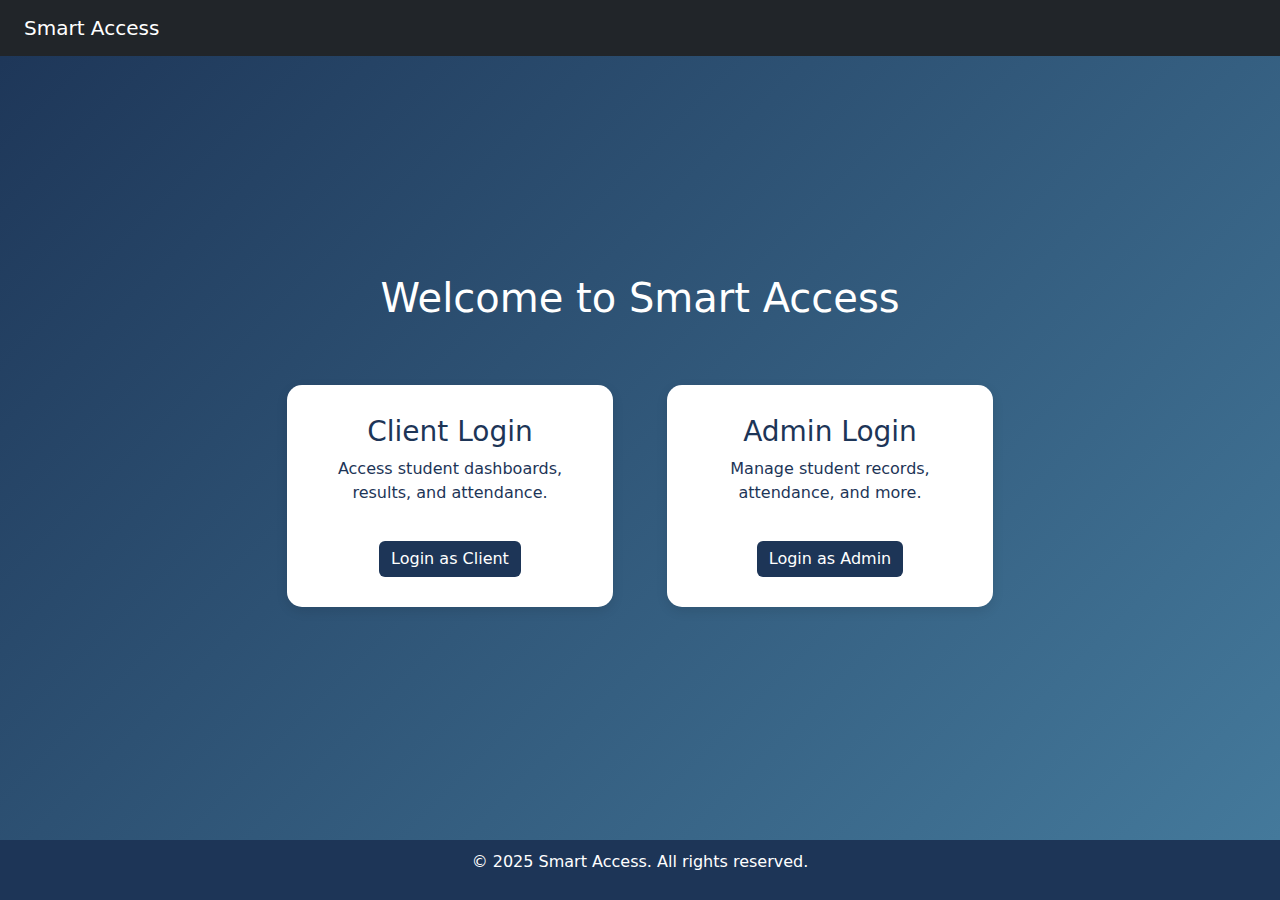
<file: frontend/index.html>
<!DOCTYPE html>
<html lang="en">
<head>
  <meta charset="UTF-8" />
  <meta name="viewport" content="width=device-width, initial-scale=1.0"/>
  <title>Welcome | Smart Access</title>
  <link href="https://cdn.jsdelivr.net/npm/bootstrap@5.3.0/dist/css/bootstrap.min.css" rel="stylesheet" />
  <style>
    body {
      background: linear-gradient(135deg, #1d3557, #457b9d);
      color: white;
      min-height: 100vh;
      display: flex;
      flex-direction: column;
    }

    .hero-section {
      flex-grow: 1;
      display: flex;
      align-items: center;
      justify-content: center;
      text-align: center;
      padding: 60px 20px;
    }

    .role-card {
      background-color: white;
      color: #1d3557;
      border-radius: 15px;
      padding: 30px;
      margin: 15px;
      box-shadow: 0 4px 12px rgba(0,0,0,0.1);
      transition: transform 0.3s ease;
    }

    .role-card:hover {
      transform: scale(1.05);
    }

    .btn-login {
      margin-top: 20px;
      background-color: #1d3557;
      color: white;
      border: none;
      transition: background 0.3s ease;
    }

    .btn-login:hover {
      background-color: #457b9d;
    }

    footer {
      background-color: #1d3557;
      color: white;
      text-align: center;
      padding: 10px 0;
    }
  </style>
</head>
<body>

  <nav class="navbar navbar-dark bg-dark px-4">
    <a class="navbar-brand" href="#">Smart Access</a>
  </nav>

  <section class="hero-section">
    <div class="container">
      <h1 class="mb-5">Welcome to Smart Access</h1>
      <div class="row justify-content-center">
        <div class="col-md-4">
          <div class="role-card">
            <h3>Client Login</h3>
            <p>Access student dashboards, results, and attendance.</p>
            <a href="client/login.html" class="btn btn-login">Login as Client</a>
          </div>
        </div>
        <div class="col-md-4">
          <div class="role-card">
            <h3>Admin Login</h3>
            <p>Manage student records, attendance, and more.</p>
            <a href="admin/login.html" class="btn btn-login">Login as Admin</a>
          </div>
        </div>
      </div>
    </div>
  </section>

  <footer>
    <p>&copy; 2025 Smart Access. All rights reserved.</p>
  </footer>

</body>
</html>
</file>
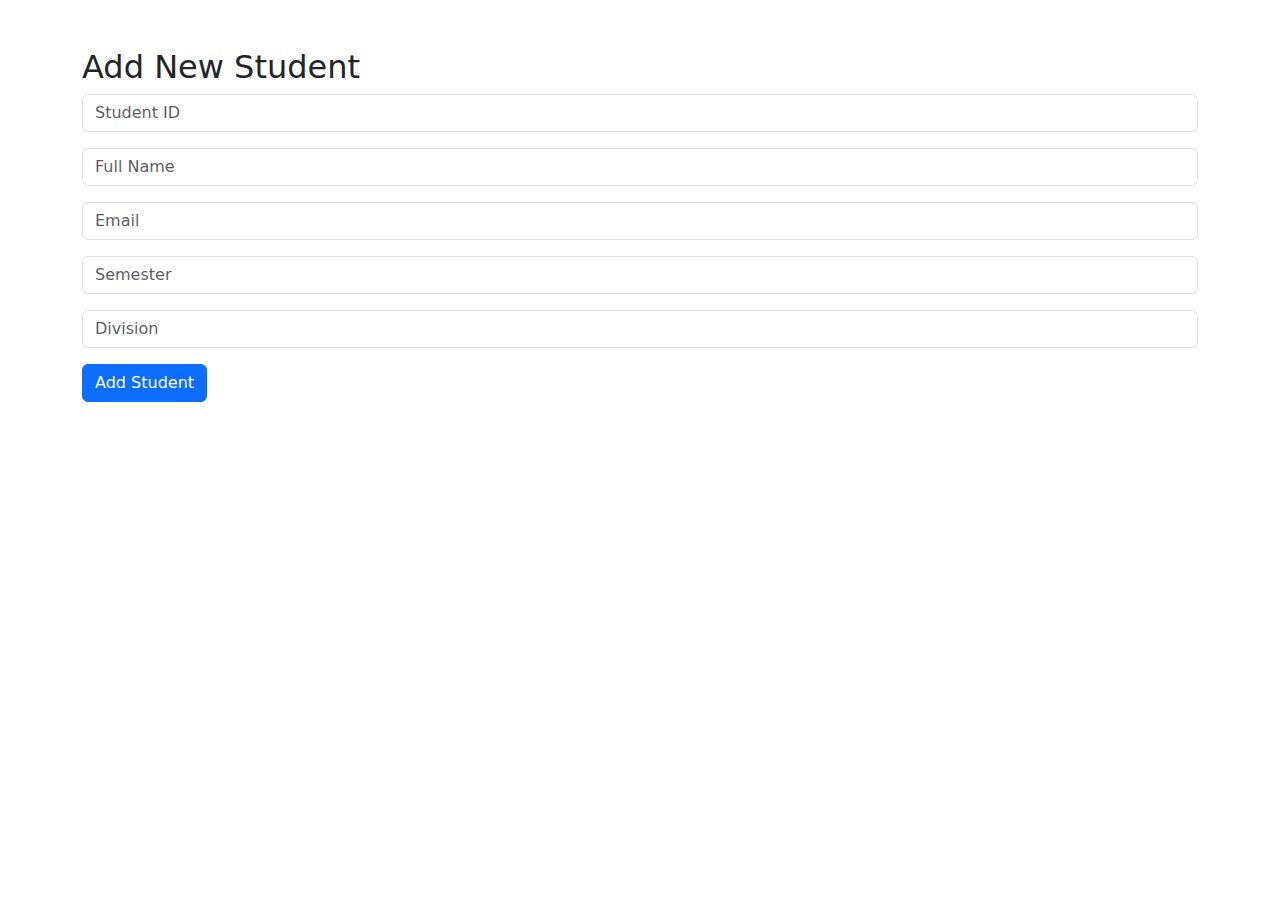
<file: frontend/admin/add-student.html>
<html lang="en">
<head>
  <meta charset="UTF-8">
  <meta name="viewport" content="width=device-width, initial-scale=1.0">
  <title>Add Student</title>
  <link href="https://cdn.jsdelivr.net/npm/bootstrap@5.3.0/dist/css/bootstrap.min.css" rel="stylesheet">
</head>
<body>
  <div class="container mt-5">
    <h2>Add New Student</h2>
    <form id="addStudentForm">
      <input type="text" class="form-control mb-3" id="studentId" placeholder="Student ID" required>
      <input type="text" class="form-control mb-3" id="name" placeholder="Full Name" required>
      <input type="email" class="form-control mb-3" id="email" placeholder="Email" required>
      <input type="text" class="form-control mb-3" id="semester" placeholder="Semester" required>
      <input type="text" class="form-control mb-3" id="division" placeholder="Division" required>
      <button type="submit" class="btn btn-primary">Add Student</button>
    </form>
    <p id="status"></p>
  </div>
  <script src="script/add-student.js"></script>
</body>
</html>
</file>
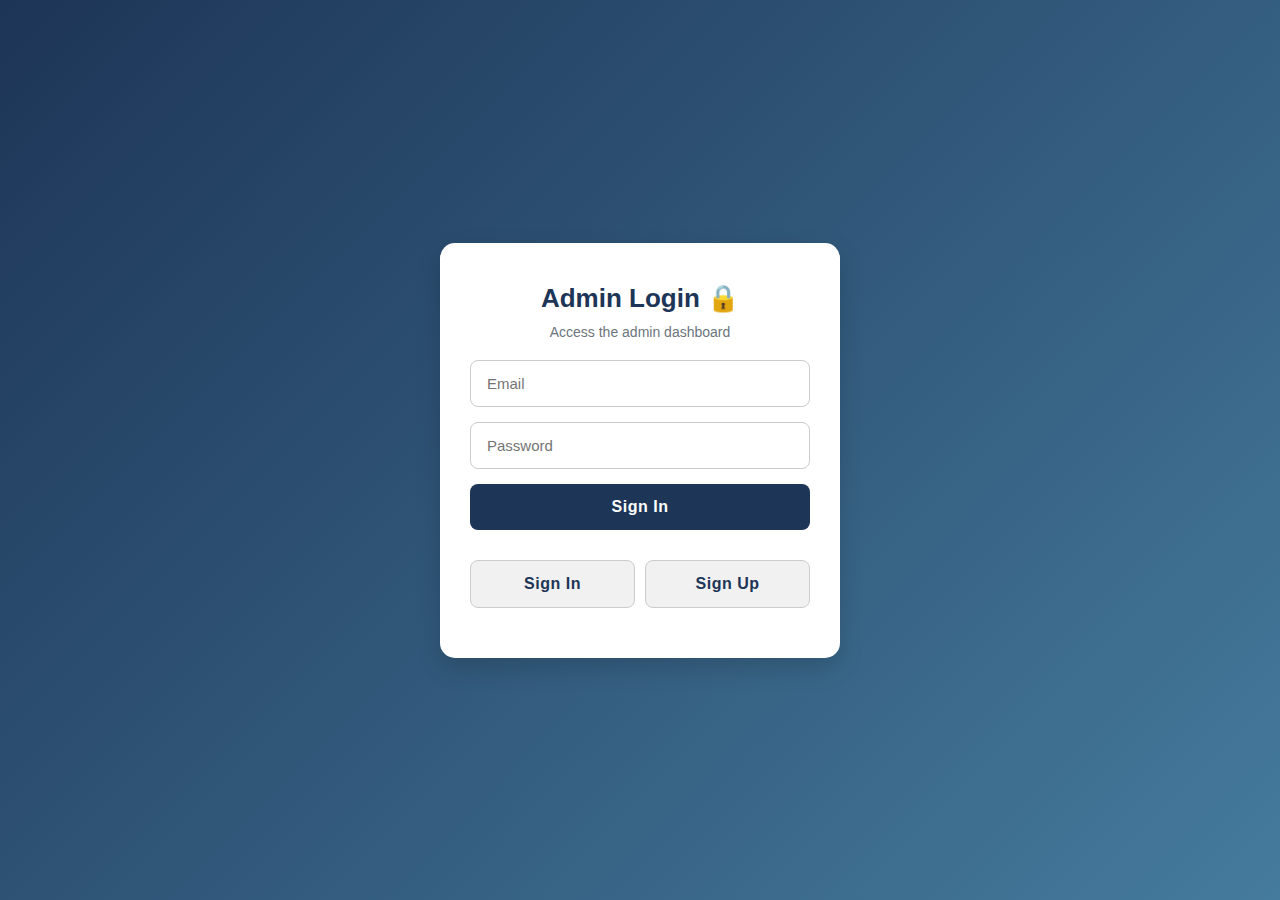
<file: frontend/admin/admin.html>
<!DOCTYPE html>
<html lang="en">
<head>
  <meta charset="UTF-8" />
  <meta name="viewport" content="width=device-width, initial-scale=1.0">
  <title>Smart Admin Dashboard</title>
  <link href="https://cdn.jsdelivr.net/npm/bootstrap@5.3.0/dist/css/bootstrap.min.css" rel="stylesheet">
  <style>
    body {
      background-color: #f8f9fa;
    }

    .sidebar {
      width: 250px;
      background-color: #1d3557;
      height: 100vh;
      padding-top: 30px;
      color: white;
    }

    .sidebar a {
      color: white;
      text-decoration: none;
      padding: 12px 20px;
      display: block;
    }

    .sidebar a:hover {
      background-color: #457b9d;
    }

    .main {
      padding: 30px;
      flex-grow: 1;
    }

    .card {
      border-radius: 10px;
      box-shadow: 0 4px 10px rgba(0, 0, 0, 0.1);
    }

    .card-title {
      font-weight: 600;
    }

    .logout {
      position: absolute;
      bottom: 20px;
      left: 20px;
    }

    .alert-box {
      background-color: #ffddcc;
      padding: 15px;
      border-left: 5px solid #e76f51;
      margin-bottom: 20px;
      border-radius: 6px;
    }

    @media (max-width: 768px) {
      .d-flex {
        flex-direction: column;
      }

      .sidebar {
        height: auto;
      }
    }
  </style>
</head>
<body>
  <div class="d-flex">
    <!-- Sidebar -->
    <div class="sidebar">
      <h4 class="text-center">Admin Panel</h4>
      <a href="dashboard.html">📊 Dashboard</a>
      <a href="attendance_summary.html">📈 Attendance Summary</a>
      <a href="add-student.html">➕ Add Student</a>
      <a href="add-result.html">📝 Add Result</a>
      <a href="attendance.html">📅 Mark Attendance</a>
      <a href="settings.html">⚙️ Settings</a>
      <a href="#" onclick="logout()" class="logout">🚪 Logout</a>
    </div>

    <!-- Main Content -->
    <div class="main">
      <h2 class="mb-4">👋 Welcome, Admin</h2>

      <!-- Summary Cards -->
      <div class="row mb-4">
        <div class="col-md-4">
          <div class="card bg-primary text-white p-4">
            <div class="card-body">
              <h5 class="card-title">Total Actions</h5>
              <p class="card-text" id="totalActions">42</p>
            </div>
          </div>
        </div>
        <div class="col-md-4">
          <div class="card bg-success text-white p-4">
            <div class="card-body">
              <h5 class="card-title">Pending Reviews</h5>
              <p class="card-text" id="pendingTasks">7</p>
            </div>
          </div>
        </div>
        <div class="col-md-4">
          <div class="card bg-warning text-dark p-4">
            <div class="card-body">
              <h5 class="card-title">Notifications</h5>
              <p class="card-text" id="alerts">3 new alerts</p>
            </div>
          </div>
        </div>
      </div>

      <!-- Alerts -->
      <div class="alert-box">
        🚨 <strong>System Alert:</strong> You have students with attendance below 75%.
      </div>

      <!-- Recent Activity -->
      <h5 class="mt-4 mb-3">🕒 Recent Activity</h5>
      <ul class="list-group">
        <li class="list-group-item">✅ Admin logged in</li>
        <li class="list-group-item">📝 Result added for Student ID 23CS060</li>
        <li class="list-group-item">📅 Attendance marked for 10 students</li>
      </ul>
    </div>
  </div>

  <script>
    if (!localStorage.getItem("adminToken")) {
      alert("Unauthorized access. Please login first.");
      window.location.href = "login.html";
    }

    function logout() {
      localStorage.removeItem("adminToken");
      window.location.href = "login.html";
    }

    // You can later replace dummy stats with fetch API calls.
  </script>
</body>
</html>
</file>
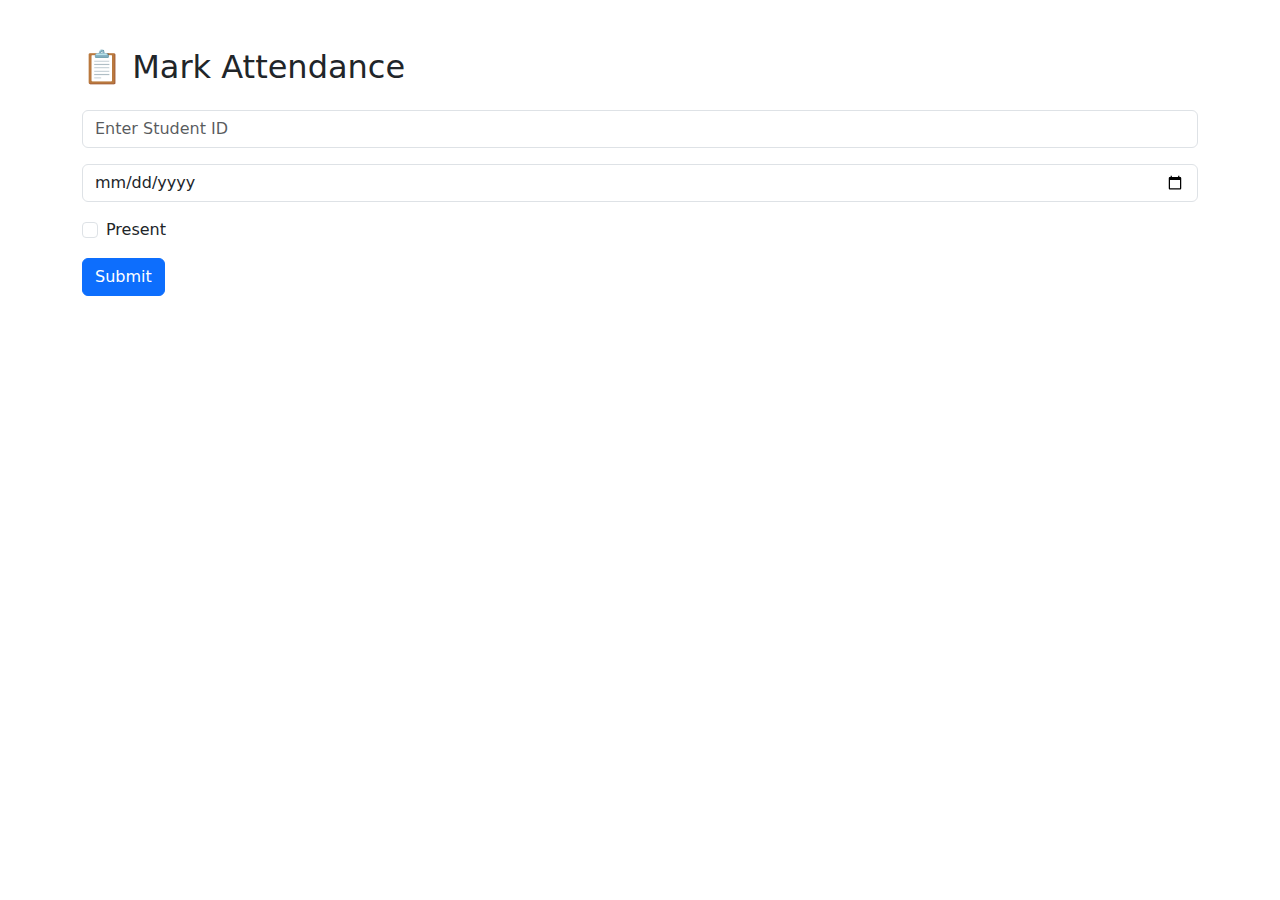
<file: frontend/admin/attendance.html>
<!DOCTYPE html>
<html lang="en">
<head>
  <meta charset="UTF-8" />
  <meta name="viewport" content="width=device-width, initial-scale=1.0"/>
  <title>Mark Attendance</title>
  <link href="https://cdn.jsdelivr.net/npm/bootstrap@5.3.0/dist/css/bootstrap.min.css" rel="stylesheet"/>
</head>
<body>
  <div class="container mt-5">
    <h2 class="mb-4">📋 Mark Attendance</h2>
    <form id="markAttendanceForm">
      <div class="mb-3">
        <input type="text" id="studentId" class="form-control" placeholder="Enter Student ID" required />
      </div>
      <div class="mb-3">
        <input type="date" id="date" class="form-control" required />
      </div>
      <div class="form-check mb-3">
        <input type="checkbox" id="present" class="form-check-input" />
        <label class="form-check-label" for="present">Present</label>
      </div>
      <button class="btn btn-primary" type="submit">Submit</button>
    </form>
    <p id="status" class="mt-3 text-success"></p>
  </div>
  <script src="script/attendance.js"></script>
</body>
</html>
</file>
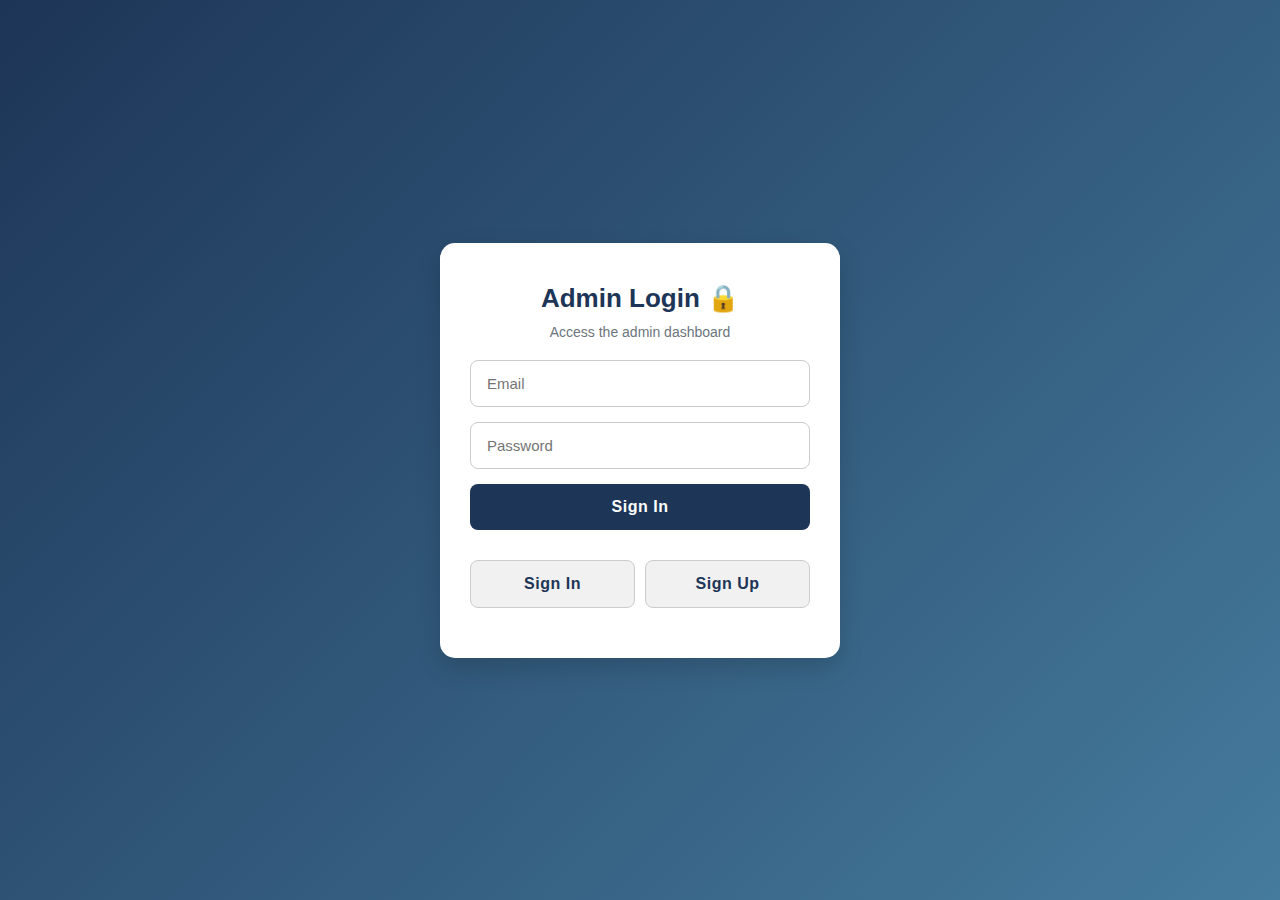
<file: frontend/admin/dashboard.html>
<!DOCTYPE html>
<html lang="en">

<head>
  <meta charset="UTF-8" />
  <meta name="viewport" content="width=device-width, initial-scale=1.0" />
  <title>Admin Dashboard</title>
  <link href="https://cdn.jsdelivr.net/npm/bootstrap@5.3.0/dist/css/bootstrap.min.css" rel="stylesheet" />
  <style>
    body {
      background-color: #f4f6f9;
    }

    .card {
      box-shadow: 0 4px 10px rgba(0, 0, 0, 0.15);
      transition: 0.3s;
    }

    .card:hover {
      transform: translateY(-5px);
    }

    .alert-table th, .alert-table td {
      vertical-align: middle;
    }
  </style>
</head>

<body>
  <div class="container mt-5">
    <h2 class="mb-4 text-center text-primary">📊 Admin Dashboard</h2>
    <div class="row mb-4 text-center">
      <div class="col-md-4">
        <div class="card bg-info text-white p-4">
          <h5>Total Students</h5>
          <h2 id="totalStudents">0</h2>
        </div>
      </div>
      <div class="col-md-4">
        <div class="card bg-success text-white p-4">
          <h5>Active Students</h5>
          <h2 id="activeStudents">0</h2>
        </div>
      </div>
      <div class="col-md-4">
        <div class="card bg-danger text-white p-4">
          <h5>Low Attendance</h5>
          <h2 id="lowAttendance">0</h2>
        </div>
      </div>
    </div>

    <div class="mt-5">
      <h4 class="mb-3">🚨 Students with Attendance &lt; 75%</h4>
      <table class="table table-bordered alert-table">
        <thead class="table-danger">
          <tr>
            <th>Student ID</th>
            <th>Attendance %</th>
          </tr>
        </thead>
        <tbody id="alertTableBody">
          <!-- Filled by JS -->
        </tbody>
      </table>
    </div>
  </div>

  <script src="script/dashboard.js"></script>
</body>
</html>
</file>
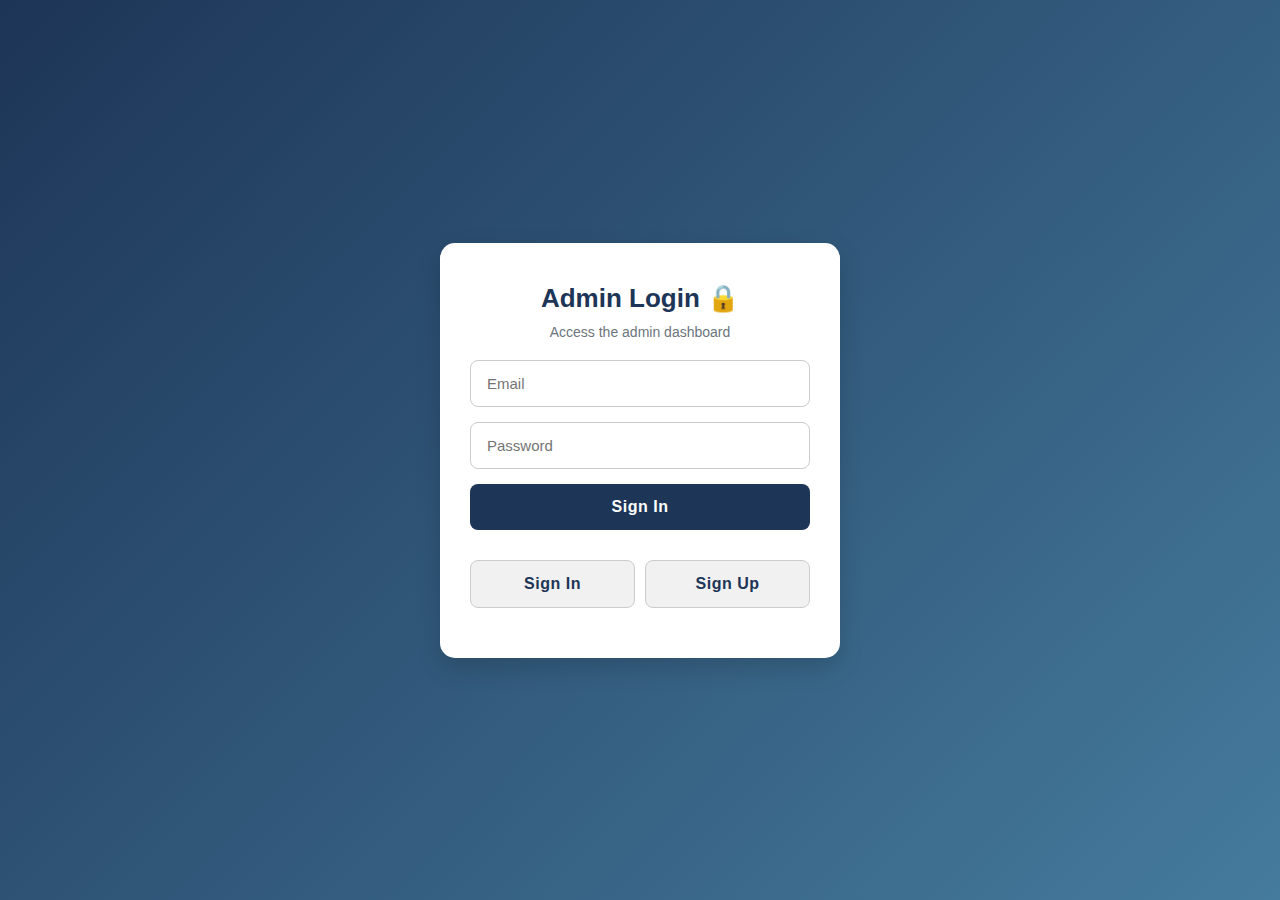
<file: frontend/admin/login.html>
<!DOCTYPE html>
<html lang="en">

<head>
  <meta charset="UTF-8" />
  <title>Admin Login | Smart Access</title>
  <style>
    * {
      box-sizing: border-box;
      margin: 0;
      padding: 0;
    }

    body {
      font-family: 'Segoe UI', Tahoma, Geneva, Verdana, sans-serif;
      background: linear-gradient(135deg, #1d3557, #457b9d);
      height: 100vh;
      display: flex;
      align-items: center;
      justify-content: center;
      color: #333;
    }

    .login-container {
      width: 100%;
      max-width: 400px;
      background: #ffffff;
      padding: 40px 30px;
      border-radius: 15px;
      box-shadow: 0 10px 25px rgba(0, 0, 0, 0.15);
      text-align: center;
      transition: transform 0.3s ease;
      animation: fadeIn 0.5s ease-in-out;
    }

    .login-container:hover {
      transform: translateY(-3px);
    }

    h2 {
      font-size: 26px;
      color: #1d3557;
      margin-bottom: 10px;
    }

    p {
      font-size: 14px;
      color: #6c757d;
      margin-bottom: 20px;
    }

    input {
      width: 100%;
      padding: 14px 16px;
      margin-bottom: 15px;
      border: 1px solid #ccc;
      border-radius: 8px;
      font-size: 15px;
      transition: border 0.3s ease, box-shadow 0.3s ease;
    }

    input:focus {
      border-color: #1d3557;
      box-shadow: 0 0 0 3px rgba(29, 53, 87, 0.1);
      outline: none;
    }

    button {
      width: 100%;
      padding: 14px;
      background: #1d3557;
      color: white;
      border: none;
      border-radius: 8px;
      font-size: 16px;
      font-weight: 600;
      letter-spacing: 0.5px;
      cursor: pointer;
      transition: background-color 0.3s ease;
      margin-bottom: 10px;
    }

    button:hover {
      background-color: #457b9d;
    }

    .toggle-buttons {
      display: flex;
      justify-content: space-between;
      gap: 10px;
      margin-top: 20px;
    }

    .toggle-buttons button {
      flex: 1;
      background: #f1f1f1;
      color: #1d3557;
      border: 1px solid #ccc;
    }

    .toggle-buttons button:hover {
      background: #e0e0e0;
    }

    .error-text {
      color: #e63946;
      font-size: 14px;
      margin-top: 10px;
    }

    .hidden {
      display: none;
    }

    @keyframes fadeIn {
      0% {
        opacity: 0;
        transform: translateY(10px);
      }

      100% {
        opacity: 1;
        transform: translateY(0);
      }
    }
  </style>
</head>

<body>
  <div class="login-container">
    <!-- Sign In Form -->
    <div id="signInForm">
      <h2>Admin Login 🔒</h2>
      <p>Access the admin dashboard</p>
      <form id="loginFormAdmin">
        <input type="email" id="email" placeholder="Email" required />
        <input type="password" id="password" placeholder="Password" required />
        <button type="submit">Sign In</button>
      </form>
      <p id="error" class="error-text"></p>
    </div>

    <!-- Sign Up Form -->
    <div id="signUpForm" class="hidden">
      <h2>Admin Sign Up 📝</h2>
      <p>Create a new admin account</p>
      <form id="signupFormAdmin">
        <input type="text" id="newName" placeholder="Full Name" required />
        <input type="email" id="newEmail" placeholder="Email" required />
        <input type="password" id="newPassword" placeholder="Password" required />
        <button type="submit">Sign Up</button>
      </form>
      <p id="signupError" class="error-text"></p>
    </div>

    <!-- Toggle Buttons -->
    <div class="toggle-buttons">
      <button onclick="showSignIn()">Sign In</button>
      <button onclick="showSignUp()">Sign Up</button>
    </div>
  </div>

  <script>
    function showSignIn() {
      document.getElementById('signInForm').classList.remove('hidden');
      document.getElementById('signUpForm').classList.add('hidden');
    }

    function showSignUp() {
      document.getElementById('signUpForm').classList.remove('hidden');
      document.getElementById('signInForm').classList.add('hidden');
    }
  </script>
  <script src="script/auth-admin.js"></script>
</body>

</html>
</file>
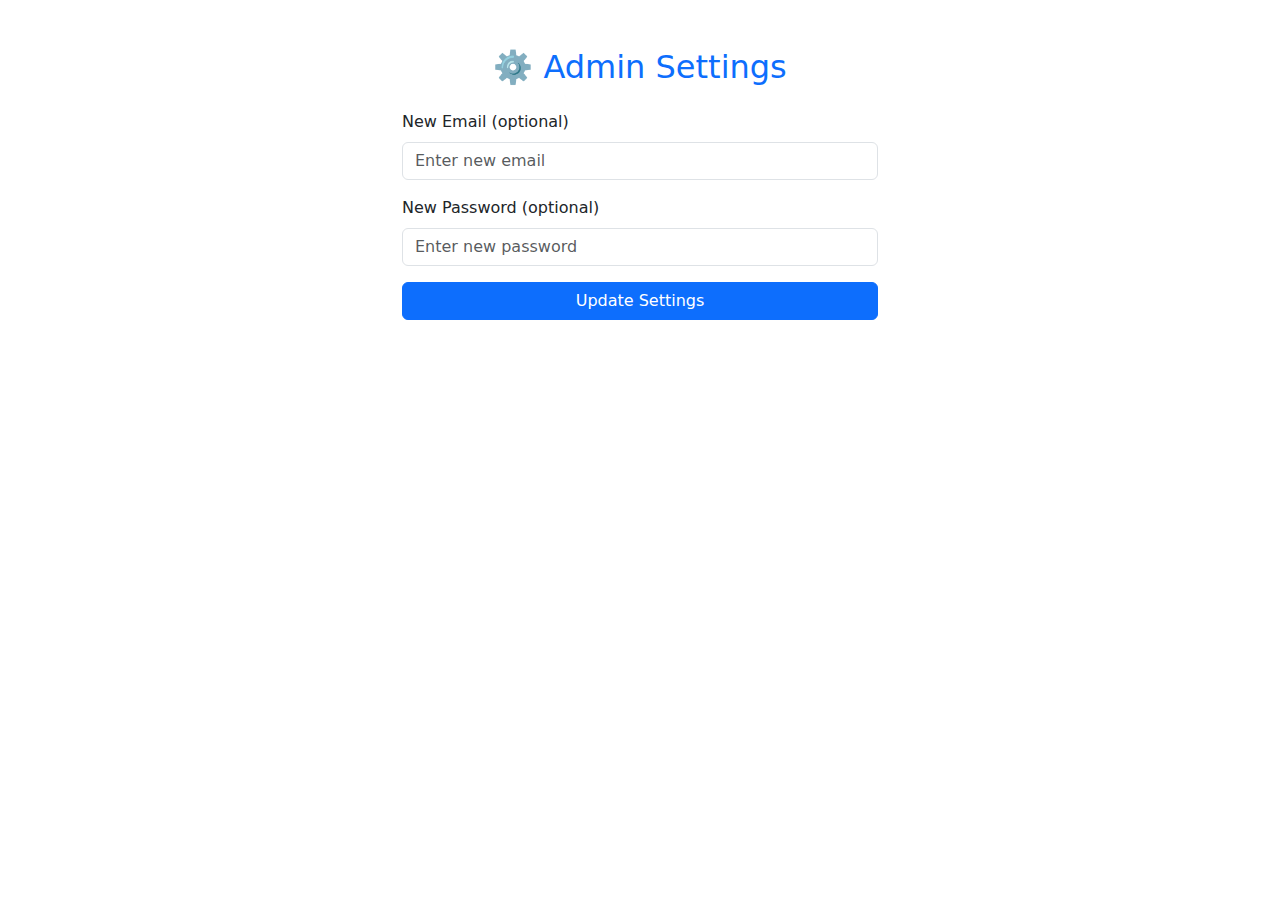
<file: frontend/admin/settings.html>
<!DOCTYPE html>
<html lang="en">
<head>
  <meta charset="UTF-8" />
  <meta name="viewport" content="width=device-width, initial-scale=1.0"/>
  <title>Admin Settings</title>
  <link href="https://cdn.jsdelivr.net/npm/bootstrap@5.3.0/dist/css/bootstrap.min.css" rel="stylesheet">
</head>
<body>
  <div class="container mt-5" style="max-width: 500px;">
    <h2 class="mb-4 text-center text-primary">⚙️ Admin Settings</h2>
    <form id="settingsForm">
      <label for="newEmail" class="form-label">New Email (optional)</label>
      <input type="email" class="form-control mb-3" id="newEmail" placeholder="Enter new email">

      <label for="newPassword" class="form-label">New Password (optional)</label>
      <input type="password" class="form-control mb-3" id="newPassword" placeholder="Enter new password">

      <button type="submit" class="btn btn-primary w-100">Update Settings</button>
    </form>
    <p id="status" class="mt-3 text-center text-success"></p>
  </div>

  <script src="script/setting.js"></script>
</body>
</html>
</file>
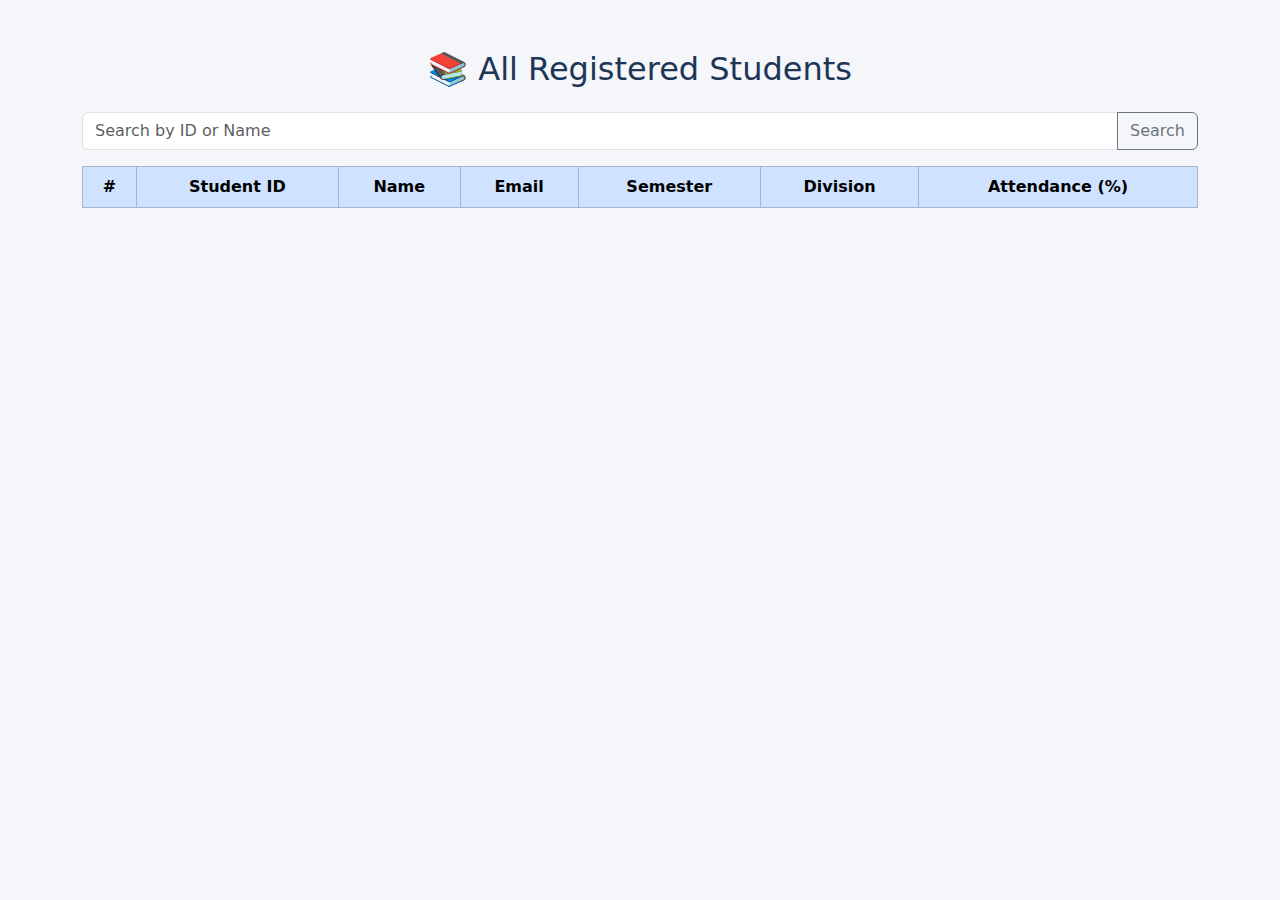
<file: frontend/admin/students.html>
<!DOCTYPE html>
<html lang="en">

<head>
  <meta charset="UTF-8" />
  <meta name="viewport" content="width=device-width, initial-scale=1.0" />
  <title>Students List</title>
  <link href="https://cdn.jsdelivr.net/npm/bootstrap@5.3.0/dist/css/bootstrap.min.css" rel="stylesheet" />
  <style>
    body {
      background-color: #f4f6f9;
    }

    .container {
      margin-top: 50px;
    }

    h2 {
      color: #1d3557;
    }
  </style>
</head>

<body>
  <div class="container">
    <h2 class="text-center mb-4">📚 All Registered Students</h2>

    <div class="input-group mb-3">
      <input type="text" id="searchBar" class="form-control" placeholder="Search by ID or Name">
      <button class="btn btn-outline-secondary" onclick="filterTable()">Search</button>
    </div>

    <div class="table-responsive">
      <table class="table table-bordered table-hover table-striped">
        <thead class="table-primary text-center">
          <tr>
            <th>#</th>
            <th>Student ID</th>
            <th>Name</th>
            <th>Email</th>
            <th>Semester</th>
            <th>Division</th>
            <th>Attendance (%)</th>
          </tr>
        </thead>
        <tbody id="studentsTable">
          <!-- Data will be populated here -->
        </tbody>
      </table>
    </div>
  </div>

  <script src="script/students.js"></script>
</body>

</html>
</file>
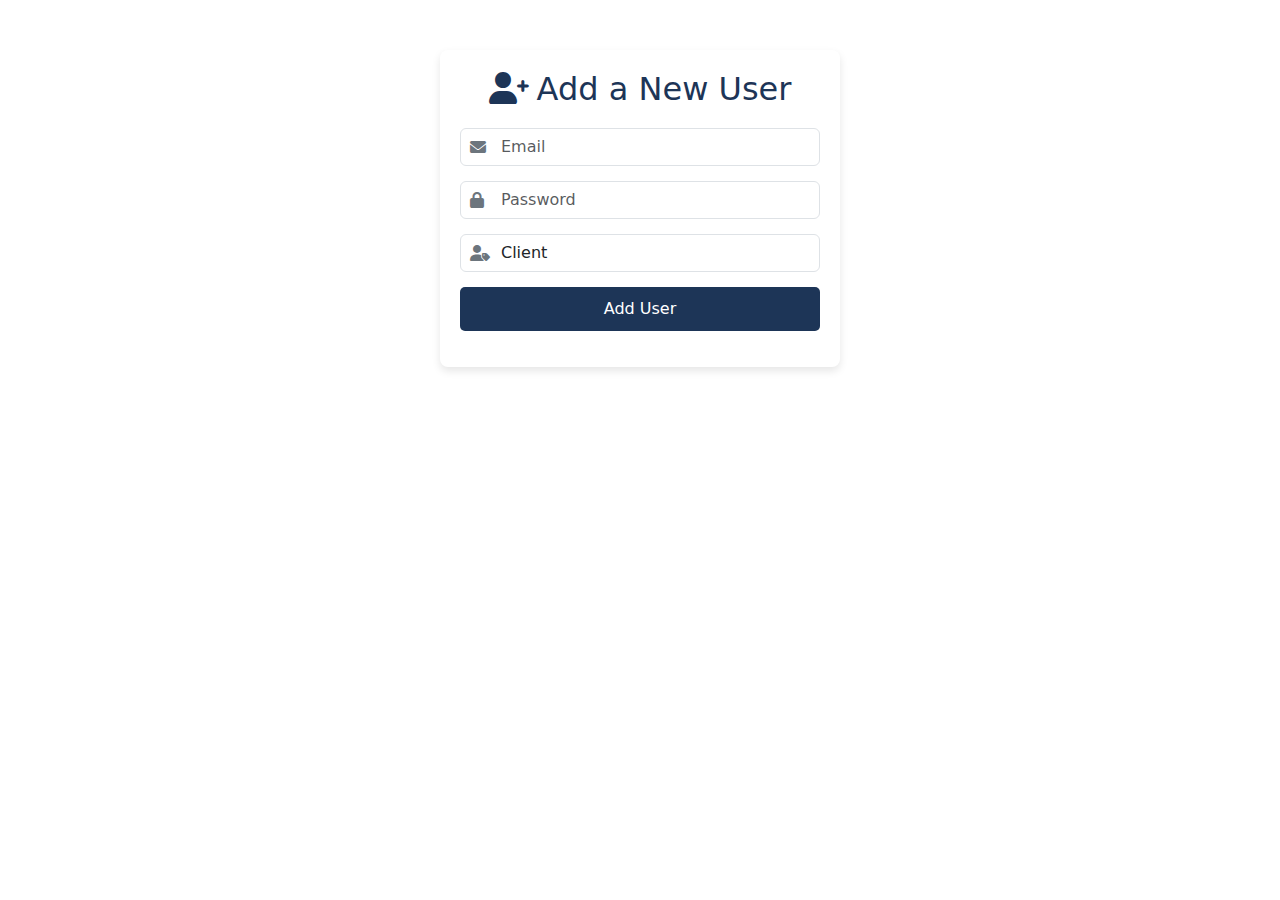
<file: frontend/admin/user_add.html>
<!DOCTYPE html>
<html lang="en">

<head>
  <meta charset="UTF-8">
  <meta name="viewport" content="width=device-width, initial-scale=1.0">
  <title>Add New User</title>
  <link href="https://cdn.jsdelivr.net/npm/bootstrap@5.3.0/dist/css/bootstrap.min.css" rel="stylesheet">
  <link href="https://cdnjs.cloudflare.com/ajax/libs/font-awesome/6.0.0-beta3/css/all.min.css" rel="stylesheet">
  <link rel="stylesheet" href="css/style.css">
</head>

<body>
  <div class="form-container">
    <h2><i class="fas fa-user-plus me-2"></i>Add a New User</h2>
    <form id="addUserForm">
      <div class="icon-input">
        <i class="fas fa-envelope"></i>
        <input type="email" id="email" class="form-control" placeholder="Email" required />
      </div>
      <div class="icon-input">
        <i class="fas fa-lock"></i>
        <input type="password" id="password" class="form-control" placeholder="Password" required />
      </div>
      <div class="icon-input">
        <i class="fas fa-user-tag"></i>
        <select id="role" class="form-control">
          <option value="client">Client</option>
          <option value="admin">Admin</option>
        </select>
      </div>
      <button type="submit">Add User</button>
    </form>
    <p class="status" id="status"></p>
  </div>

  <script src="script/setting.js"></script>

</body>

</html>
</file>
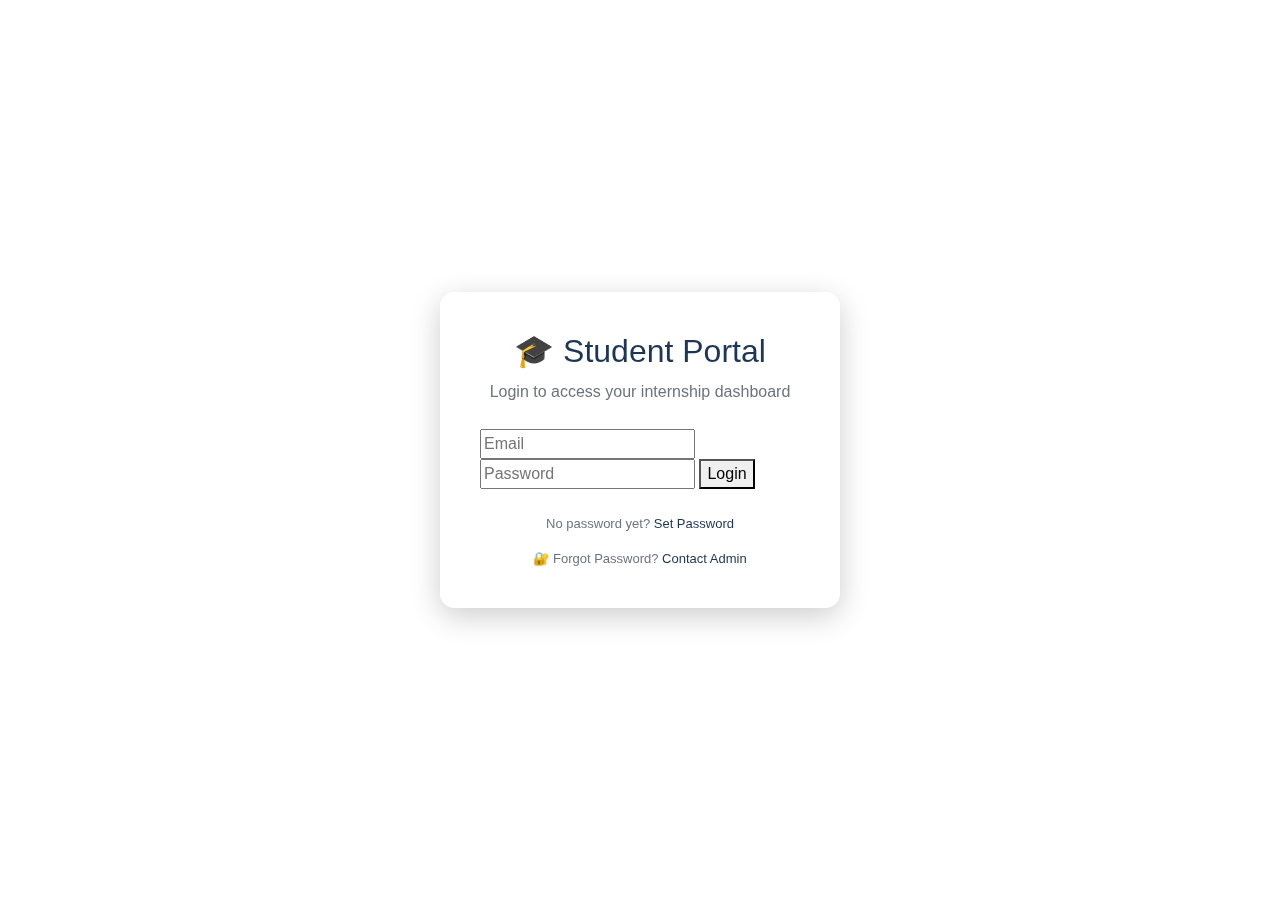
<file: frontend/client/dashboard.html>
<!DOCTYPE html>
<html lang="en">

<head>
  <meta charset="UTF-8" />
  <meta name="viewport" content="width=device-width, initial-scale=1.0" />
  <title>Student Dashboard</title>
  <link href="https://cdn.jsdelivr.net/npm/bootstrap@5.3.0/dist/css/bootstrap.min.css" rel="stylesheet" />
  <link href="https://cdnjs.cloudflare.com/ajax/libs/font-awesome/6.0.0-beta3/css/all.min.css" rel="stylesheet" />
  <link rel="stylesheet" href="style.css">
</head>

<body>
  <nav class="navbar navbar-expand-lg navbar-dark bg-primary shadow-sm">
    <div class="container">
      <a class="navbar-brand fw-bold" href="#"><i class="fas fa-user-graduate me-2"></i>Student Portal</a>
    </div>
  </nav>

  <main class="container mt-5">
    <h2 class="fw-bold mb-4 text-center">Welcome, <span id="student-name">Dhaval Patel</span></h2>

    <div class="row g-4 text-center">
      <div class="col-md-3">
        <div class="card dashboard-card bg-info text-white">
          <div class="card-body">
            <h5 class="card-title"><i class="fas fa-chart-line me-2"></i>My Attendance</h5>
            <p class="display-6">85%</p>
          </div>
        </div>
      </div>
      <div class="col-md-3">
        <div class="card dashboard-card bg-success text-white">
          <div class="card-body">
            <h5 class="card-title"><i class="fas fa-award me-2"></i>My Grades</h5>
            <p class="display-6">A (3.8 GPA)</p>
          </div>
        </div>
      </div>
      <div class="col-md-3">
        <div class="card dashboard-card bg-warning text-dark">
          <div class="card-body">
            <h5 class="card-title"><i class="fas fa-chalkboard-teacher me-2"></i>Next Class</h5>
            <p class="display-6">Maths - 10:00 AM</p>
          </div>
        </div>
      </div>
      <div class="col-md-3">
        <div class="card dashboard-card bg-dark text-white">
          <div class="card-body">
            <h5 class="card-title"><i class="fas fa-user-circle me-2"></i>Profile</h5>
            <a href="#" class="btn btn-outline-light mt-2">Update Info</a>
          </div>
        </div>
      </div>
    </div>

    <section class="mt-5">
      <h4 class="fw-semibold mb-3 text-center">📚 Quick Links</h4>
      <ul class="list-group shadow-sm" id="quick-links">
        <li class="list-group-item"><a href="#"><i class="fas fa-book-open me-2"></i>Download Notes</a></li>
        <li class="list-group-item"><a href="#"><i class="fas fa-calendar-alt me-2"></i>View Time Table</a></li>
        <li class="list-group-item"><a href="#"><i class="fas fa-comment-dots me-2"></i>Submit Feedback</a></li>
      </ul>
    </section>
  </main>

  <footer class="bg-primary text-white text-center mt-5 py-3 rounded-top">
    <p class="mb-0">&copy; 2025 Student Management System | Designed with ❤️</p>
  </footer>

  <script src="https://cdn.jsdelivr.net/npm/bootstrap@5.3.0/dist/js/bootstrap.bundle.min.js"></script>
  <script src="script/script.js"></script>
</body>

</html>
</file>
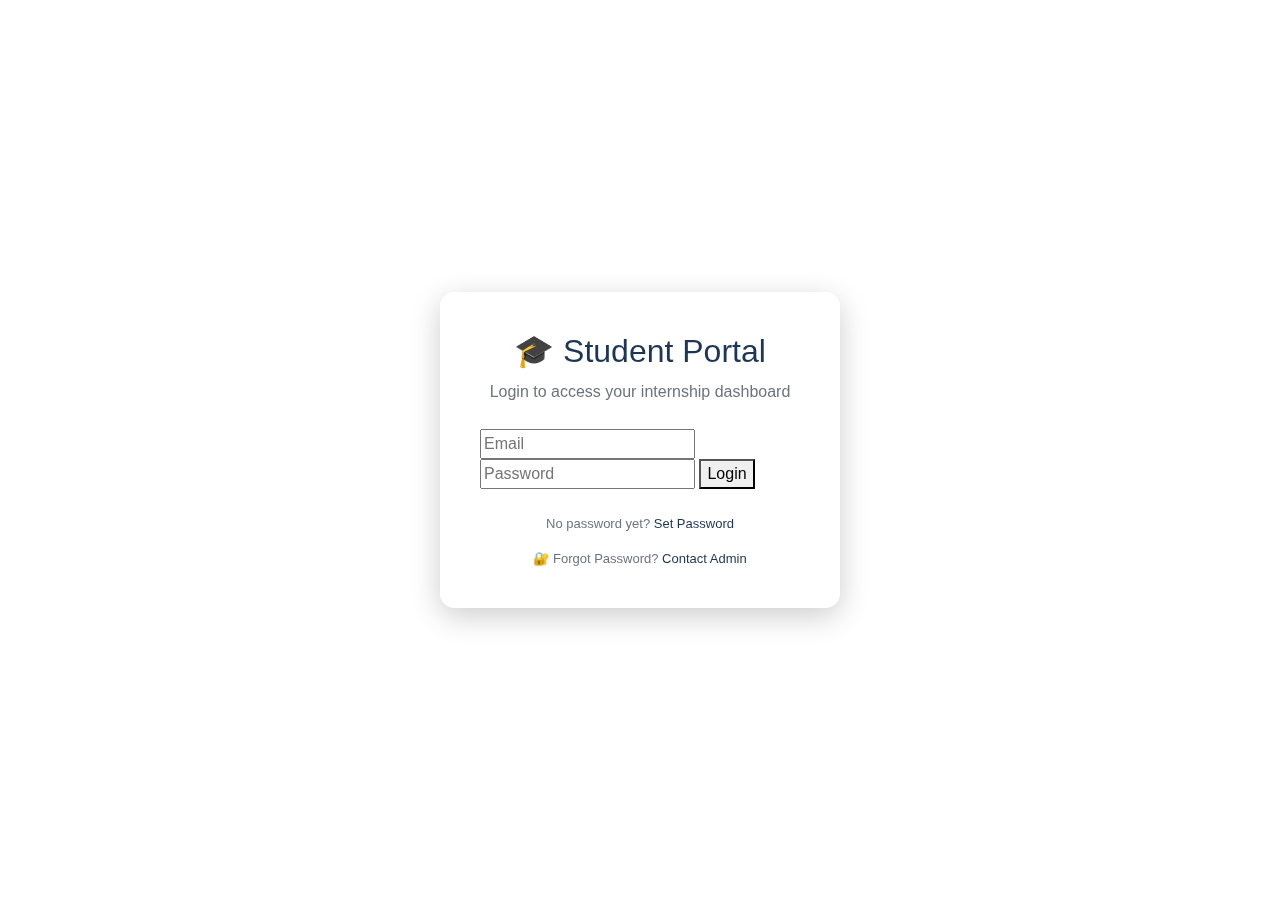
<file: frontend/client/login.html>
<!DOCTYPE html>
<html lang="en">

<head>
  <meta charset="UTF-8" />
  <title>Client Login | Smart Access</title>
  <link rel="stylesheet" href="https://cdn.jsdelivr.net/npm/bootstrap@5.3.0/dist/css/bootstrap.min.css" />
  <style>
    body {
      margin: 0;
      height: 100vh;
      background: url('https://source.unsplash.com/1600x900/?college,student') no-repeat center center/cover;
      display: flex;
      justify-content: center;
      align-items: center;
      font-family: 'Segoe UI', sans-serif;
    }

    .login-box {
      background-color: rgba(255, 255, 255, 0.95);
      backdrop-filter: blur(5px);
      padding: 40px;
      border-radius: 15px;
      box-shadow: 0 8px 30px rgba(0, 0, 0, 0.2);
      width: 100%;
      max-width: 400px;
      animation: fadeIn 0.6s ease-in-out;
    }

    .login-box h2 {
      text-align: center;
      color: #1d3557;
      margin-bottom: 10px;
    }

    .login-box p {
      text-align: center;
      color: #6c757d;
      margin-bottom: 25px;
    }

    .form-control {
      border-radius: 10px;
      padding: 12px;
      margin-bottom: 20px;
    }

    .btn-login {
      background-color: #1d3557;
      border: none;
      width: 100%;
      padding: 12px;
      border-radius: 10px;
      color: white;
      font-weight: 600;
      transition: background-color 0.3s ease;
    }

    .btn-login:hover {
      background-color: #457b9d;
    }

    .error-text {
      text-align: center;
      color: #e63946;
      font-size: 14px;
      margin-top: 10px;
    }

    .footer {
      text-align: center;
      margin-top: 15px;
      font-size: 13px;
      color: #6c757d;
    }

    .footer a {
      color: #1d3557;
      text-decoration: none;
    }

    @keyframes fadeIn {
      0% {
        opacity: 0;
        transform: translateY(10px);
      }

      100% {
        opacity: 1;
        transform: translateY(0);
      }
    }
  </style>
</head>

<body>
  <div class="login-box">
    <h2>🎓 Student Portal</h2>
    <p>Login to access your internship dashboard</p>
    <form id="loginFormClient">
      <input type="email" id="email" placeholder="Email" required autocomplete="email" />
      <input type="password" id="password" placeholder="Password" required autocomplete="current-password" />
      <button type="submit">Login</button>
    </form>

    <p id="error" class="error-text"></p>
    <div class="footer">No password yet? <a href="set-password.html">Set Password</a></div>
    <div class="footer">
      🔐 Forgot Password? <a href="#">Contact Admin</a>
    </div>
  </div>

  <script href="script/login-client.js"></script>

  </script>
</body>

</html>
</file>
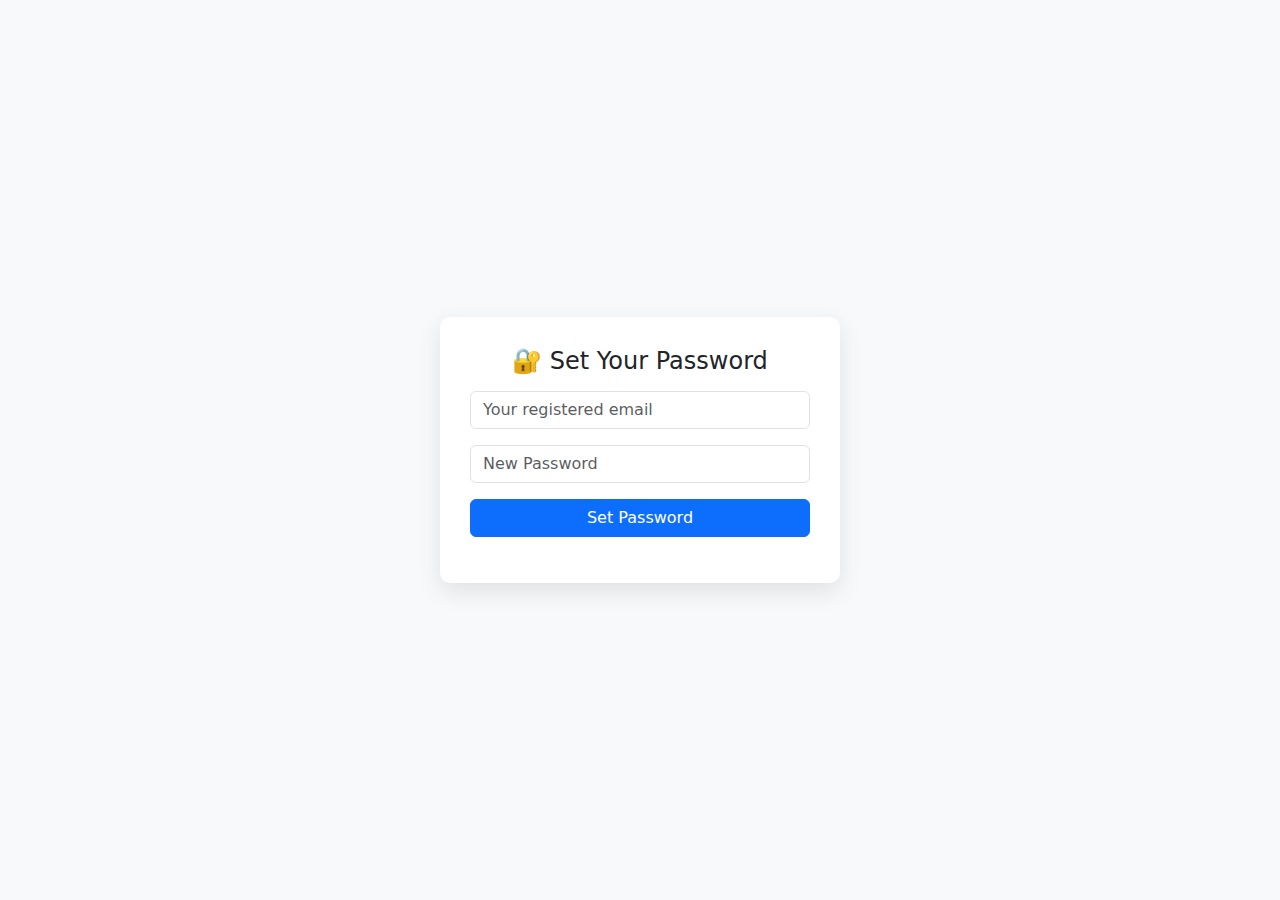
<file: frontend/client/set-password.html>
<!DOCTYPE html>
<html lang="en">
<head>
  <meta charset="UTF-8">
  <title>Set Your Password</title>
  <link href="https://cdn.jsdelivr.net/npm/bootstrap@5.3.0/dist/css/bootstrap.min.css" rel="stylesheet">
  <style>
    body {
      background-color: #f8f9fa;
      display: flex;
      justify-content: center;
      align-items: center;
      height: 100vh;
    }
    .box {
      background: white;
      padding: 30px;
      border-radius: 10px;
      box-shadow: 0 8px 24px rgba(0,0,0,0.1);
      width: 100%;
      max-width: 400px;
    }
  </style>
</head>
<body>
  <div class="box">
    <h4 class="text-center mb-3">🔐 Set Your Password</h4>
    <form id="setPasswordForm">
      <input type="email" class="form-control mb-3" id="email" placeholder="Your registered email" required>
      <input type="password" class="form-control mb-3" id="password" placeholder="New Password" required>
      <button class="btn btn-primary w-100" type="submit">Set Password</button>
    </form>
    <p id="status" class="mt-3 text-center text-danger"></p>
  </div>

  <script src="script/set-password.js"></script>
</body>
</html>
</file>
<file: frontend/admin/css/style.css>
.form-container {
    width: 100%;
    max-width: 400px;
    margin: 50px auto;
    padding: 20px;
    background: #fff;
    border-radius: 8px;
    box-shadow: 0 4px 8px rgba(0, 0, 0, 0.1);
    text-align: center;
}

.form-container h2 {
    margin-bottom: 20px;
    color: #1d3557;
}

.icon-input {
    position: relative;
    margin-bottom: 15px;
}

.icon-input i {
    position: absolute;
    top: 50%;
    left: 10px;
    transform: translateY(-50%);
    color: #6c757d;
}

.icon-input input,
.icon-input select {
    padding-left: 40px;
    width: 100%;
}

button {
    width: 100%;
    padding: 10px;
    background: #1d3557;
    color: white;
    border: none;
    border-radius: 5px;
    cursor: pointer;
}

button:hover {
    background: #457b9d;
}

.status {
    margin-top: 10px;
    color: #e63946;
}
</file>
<file: frontend/client/style.css>
body {
      background: linear-gradient(to right, #eef2f3, #8e9eab);
      font-family: 'Segoe UI', Tahoma, Geneva, Verdana, sans-serif;
    }

    .navbar {
      backdrop-filter: blur(10px);
    }

    .dashboard-card {
      border: none;
      border-radius: 20px;
      transition: transform 0.3s ease, box-shadow 0.3s ease;
      backdrop-filter: blur(8px);
    }

    .dashboard-card:hover {
      transform: translateY(-5px);
      box-shadow: 0 10px 25px rgba(0, 0, 0, 0.2);
    }

    .dashboard-card .card-body {
      padding: 2rem;
    }

    .dashboard-card .card-title {
      font-size: 1.2rem;
      font-weight: bold;
    }

    .dashboard-card .display-6 {
      font-size: 2rem;
      margin-top: 0.5rem;
    }

    #quick-links li {
      border: none;
      padding: 15px;
      border-radius: 10px;
      transition: all 0.2s ease-in-out;
    }

    #quick-links li:hover {
      background-color: #f0f0f0;
      transform: scale(1.02);
    }

    footer {
      font-size: 0.9rem;
    }
</file>
